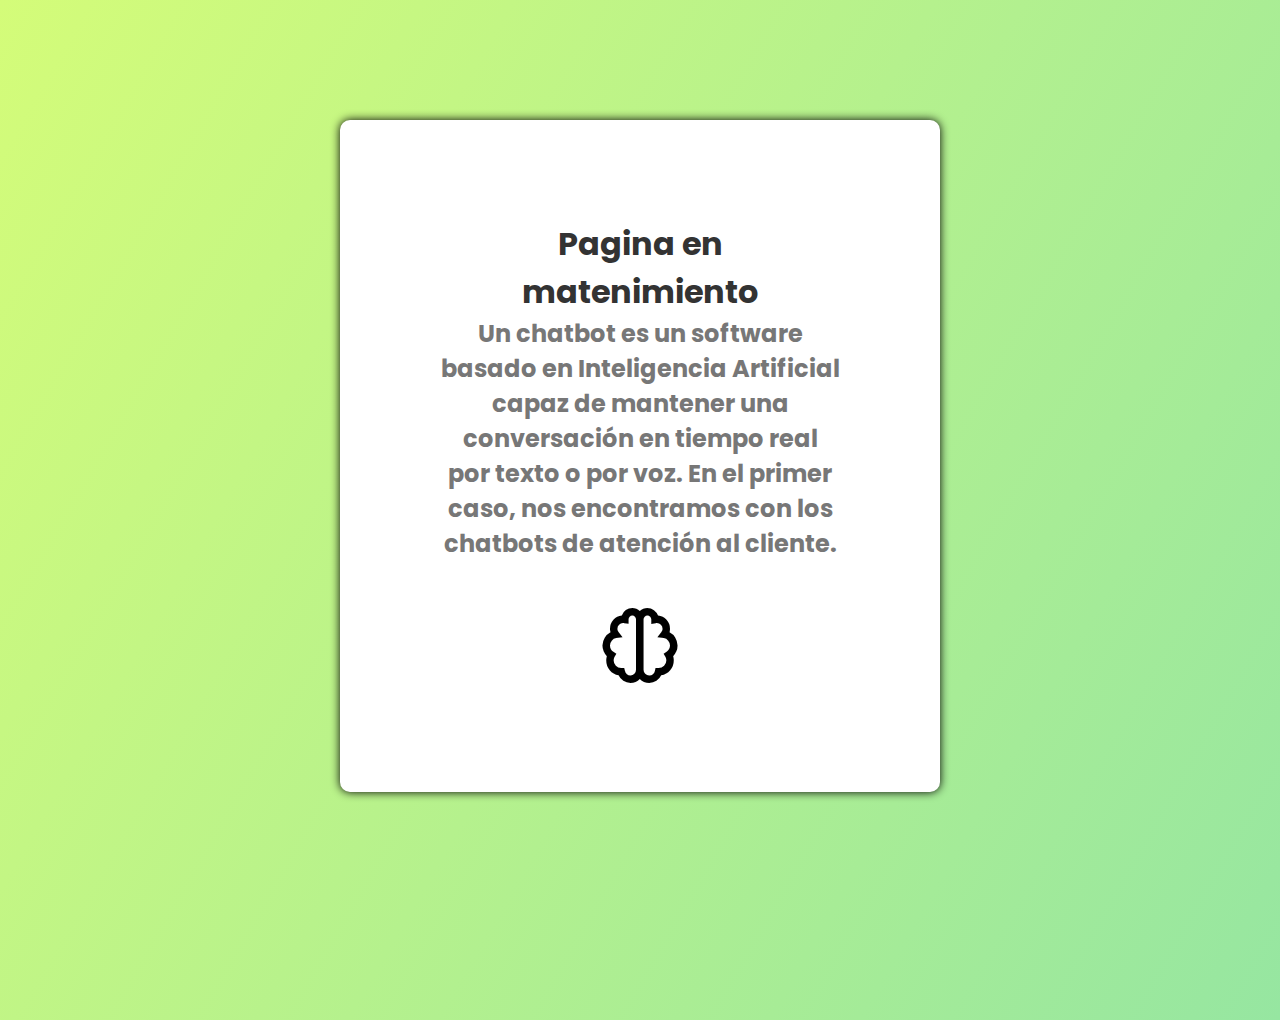
<file: chatbot.html>
<!DOCTYPE html>
<html lang="en">
<head>
    <meta charset="UTF-8">
    <meta name="viewport" content="width=device-width, initial-scale=1.0">
    <title>Automatizando a Sabios - Chatbot</title>
    <link rel="stylesheet" href="chatbot.css">
    <link href='https://unpkg.com/boxicons@2.1.4/css/boxicons.min.css' rel='stylesheet'>
</head>



<body>
    <div class="container">
        <h1>Pagina en matenimiento</h1>
        <h2>Un chatbot es un software basado en Inteligencia Artificial 
            capaz de mantener una conversación en tiempo real por texto 
            o por voz. En el primer caso, nos encontramos con los chatbots 
            de atención al cliente.
        </h2>
        <i class='bx bx-brain'></i>
    </div>
</body>
</html>
</file>
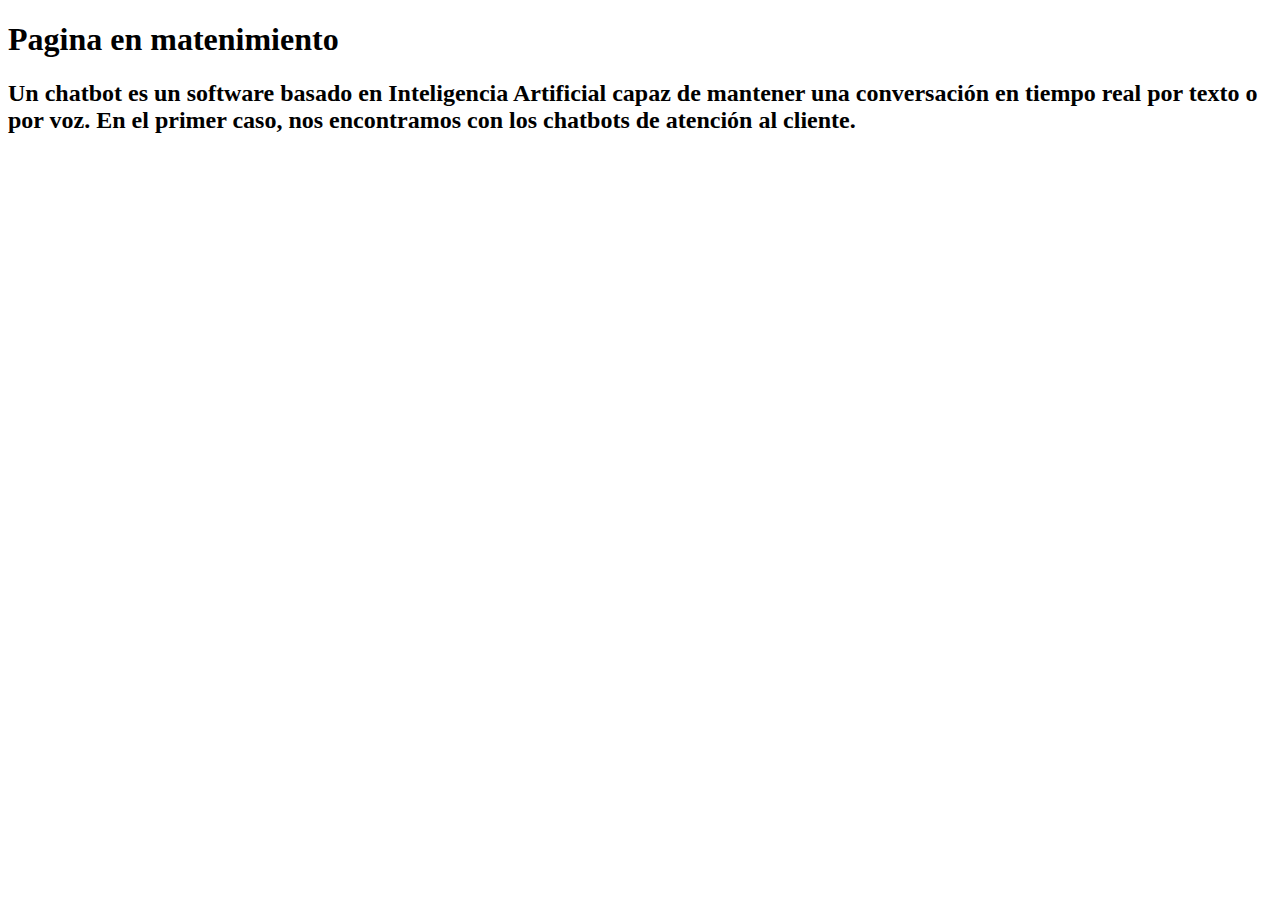
<file: chatbox.html>
<!DOCTYPE html>
<html lang="en">
<head>
    <meta charset="UTF-8">
    <meta name="viewport" content="width=device-width, initial-scale=1.0">
    <title>Automatizando a Sabios - Chatbot</title>
</head>



<body>
    <div class="container">
        <h1>Pagina en matenimiento</h1>
        <h2>Un chatbot es un software basado en Inteligencia Artificial 
            capaz de mantener una conversación en tiempo real por texto 
            o por voz. En el primer caso, nos encontramos con los chatbots 
            de atención al cliente.
        </h2>
    </div>
</body>
</html>
</file>
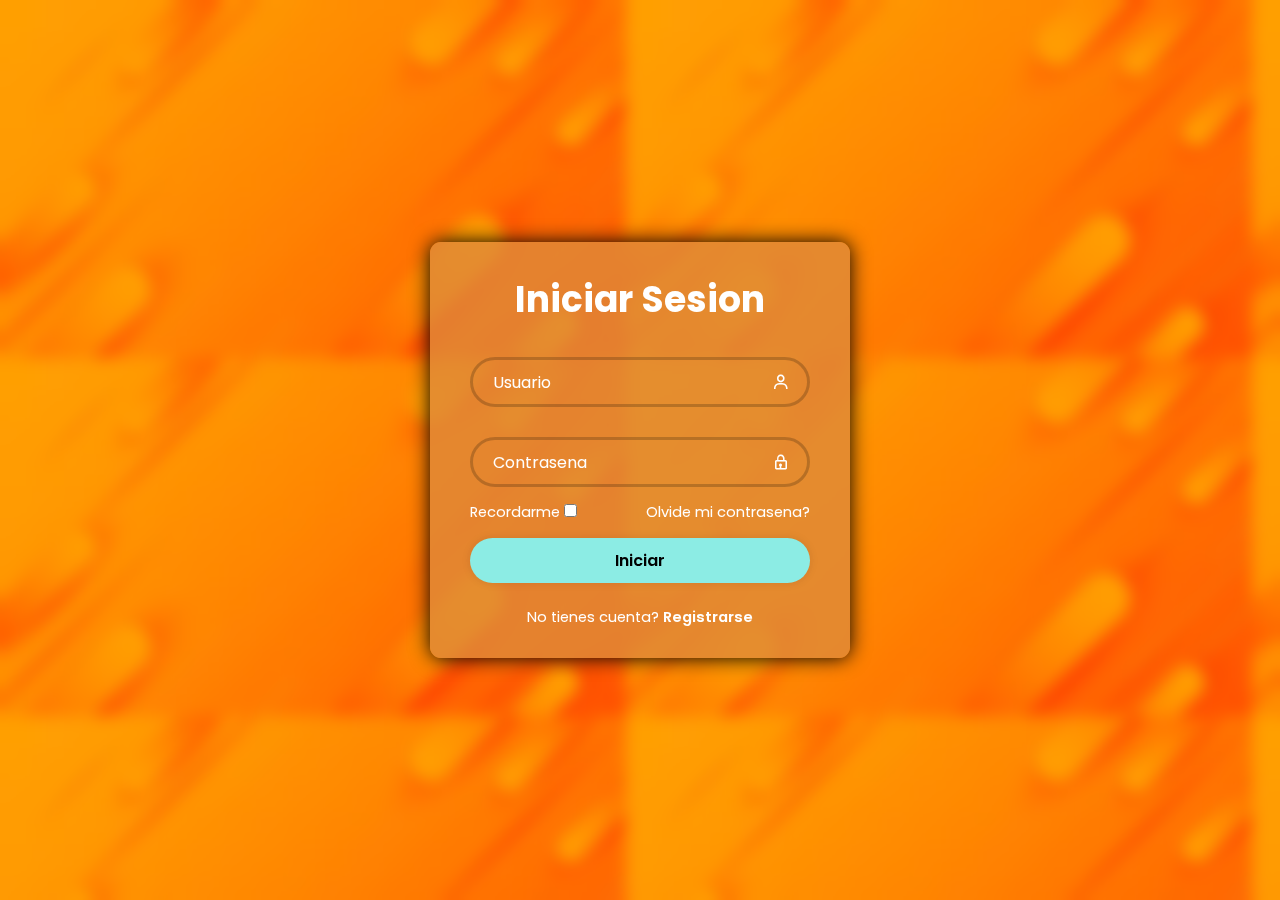
<file: login.html>
<!DOCTYPE html>
<html lang="en">
<head>
    <meta charset="UTF-8">
    <meta name="viewport" content="width=device-width, initial-scale=1.0">
    <link rel="stylesheet" href="login-styles.css">
    <link href='https://unpkg.com/boxicons@2.1.4/css/boxicons.min.css' rel='stylesheet'>
    <title>AS - Iniciar Sesion</title>
</head>


<body>

    <div class="wrapper"> <!--Contenedor-->
        <form action=""> <!--********FORMULARIO PARA INICIAR SESION********-->
            <h1>Iniciar Sesion</h1> <!--Titulo-->
            <!--User-->
            <div class="input-box"> <!--Contenedor del usuario txtUsuario-->
                <input type="text" placeholder="Usuario" required id="txtUsuario">
                <i class='bx bx-user'></i>
            </div>

            <!--Password-->
            <div class="input-box"> <!--Contenedor del la contrasena txtPassword-->
                <input type="password" placeholder="Contrasena" required id="txtPassword">
                <i class='bx bx-lock' ></i>
            </div>






            <!--Remember-->
            <div class="remember-forgot"> <!--Contenedor del olvido la contrasena txtForget-->
                <label for=""> Recordarme
                    <input type="checkbox">
                </label>
                <!--Forget-->
                <a href="#" id="Olvide">Olvide mi contrasena?</a>
            </div>





            <!--Iniciar Sesion-->
            <button  onclick="redirigirAInicio()" type="submit" class="btnIniciar">Iniciar</button>

            <script>
                function redirigirAInicio() {
                    // Obtén referencias a los campos de entrada
                    var txtEmail = document.getElementById("txtEmail");
                    var txtPassword = document.getElementById("txtPassword");
                    var txtUser = document.getElementById("txtUser");
                
                    // Verifica si los campos obligatorios están completos
                    if (txtEmail.checkValidity() && txtPassword.checkValidity() && txtUser.checkValidity()) {
                        // Todos los campos obligatorios están completos, puedes continuar con el procesamiento
                        // Agrega aquí tu código de procesamiento del formulario
                
                        // Luego, redirige al usuario a la página de inicio
                        window.location.href = "index.html";
                    } else {
                        // Alguno de los campos obligatorios no está completo, puedes mostrar un mensaje de error o hacer lo que desees.
                        alert("Por favor, complete todos los campos obligatorios.");
                    }
                }
            </script>







            <!--********FORMULARIO PARA REGISTRARSE********-->
            <div class="register-link">
                <p>No tienes cuenta? 
                    <a href="register.html" id="lblRegistrar">Registrarse</a>
                </p>
            </div>

        </form>
    </div>
</body>
</html>
</file>
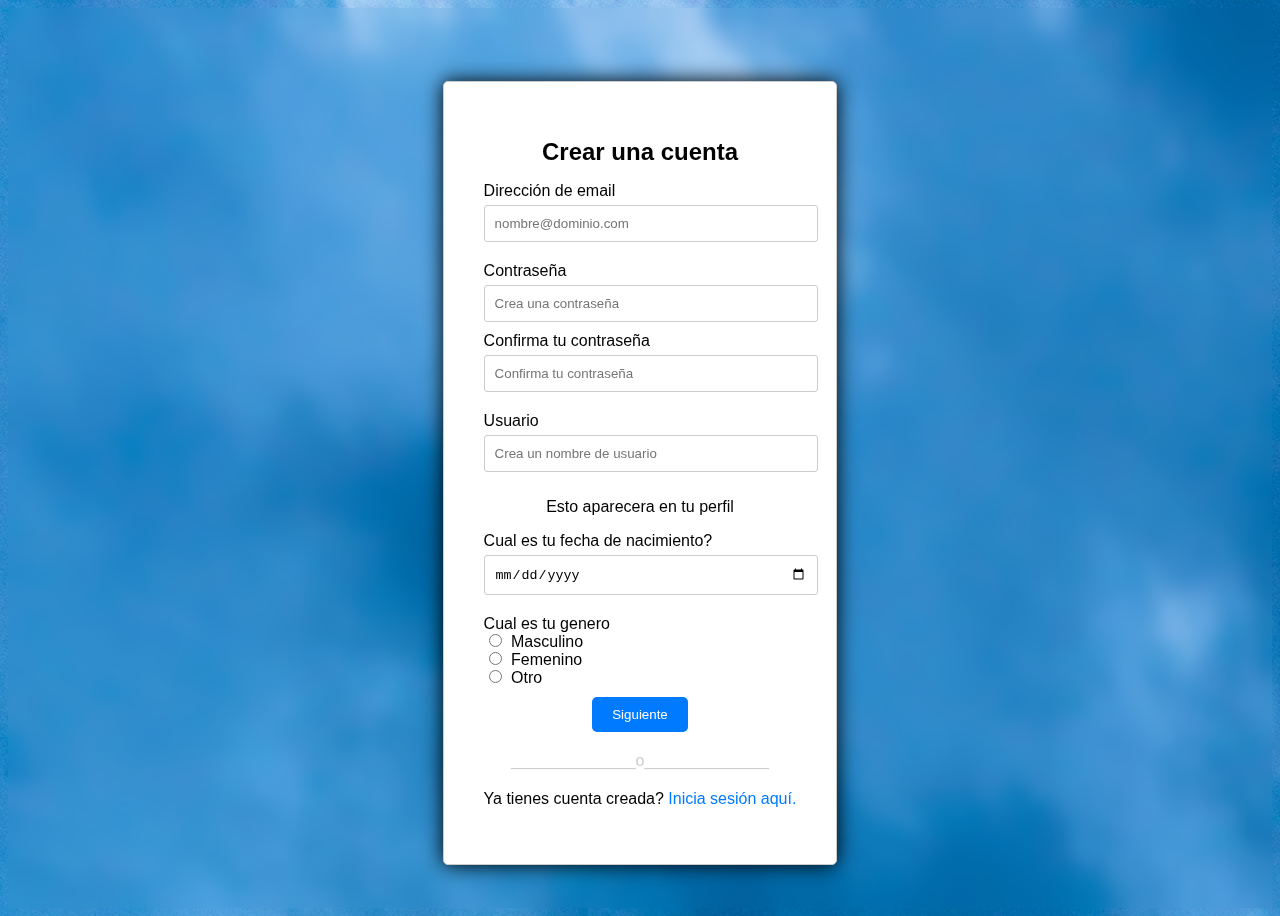
<file: register.html>
<!DOCTYPE html>
<html lang="en">
<head>
    <meta charset="UTF-8">
    <meta name="viewport" content="width=device-width, initial-scale=1.0">
    <title>Registrarse - Automatizando Sabios</title>
    <link rel="stylesheet" href="register-styles.css">
</head>






<body>
    <div class="wrapper"> <!--Contenedor-->
        <form action=""> <!--********FORMULARIO PARA REGISTRARSE********-->
            <h1>Crear una cuenta</h1> <!--Titulo-->
            <!--email@-->
            <div class="input-box"> 
                <label for="">Dirección de email</label>
                <input type="text" placeholder="nombre@dominio.com" required id="txtEmail">
            </div>
            <!--password-->
            <div class="input-box"> 
                <label for="">Contraseña</label>
                <input type="password" placeholder="Crea una contraseña" required id="txtPassword">
                <label for="">Confirma tu contraseña</label>
                <input type="password" placeholder="Confirma tu contraseña" required id="txtPasswordConfirm">
            </div>
             <!--usuario-->
             <div class="input-box"> 
                <label for="">Usuario</label>
                <input type="text" placeholder="Crea un nombre de usuario" required id="txtUser">
            </div>
            <p>Esto aparecera en tu perfil</p>
            <!--Fecha de nacimiento-->
            <div class="input-box"> 
                <label for="">Cual es tu fecha de nacimiento?</label>
                <input type="date" id="fechaNacimiento" name="fechaNacimiento" required>
            </div>
            <!--Genero-->
            <div class="input-box"> 
                <label for="">Cual es tu genero</label>
                <form action="procesar.php" method="post">
                    <label>
                        <input type="radio" name="genero" value="masculino"> Masculino
                    </label>
                    <label>
                        <input type="radio" name="genero" value="femenino"> Femenino
                    </label>
                    <label>
                        <input type="radio" name="genero" value="otro"> Otro
                    </label>
                </form>
            </div>

            

            <!--Boton de enviar formulario-->
            <button onclick="redirigirAInicio()" type="submit" class="Siguiente">Siguiente
                
            </button>




            <script>
                function redirigirAInicio() {
                    // Agregar código de procesamiento del formulario aquí si es necesario
                    // Por ejemplo, enviar datos al servidor para el registro
                
                    // Luego, redirige al usuario a la página de inicio
                    window.location.href = "index.html";
                }
            </script>



            <div class="custom-divider">
                <span>______________o______________</span>
            </div>

            <!--********FORMULARIO PARA INICIAR SESION********-->
            <div class="register-link">
                <p>Ya tienes cuenta creada? 
                    <a href="login.html">Inicia sesión aquí.</a>
                </p>
            </div>

        </form>
    </div>
</body>
</html>
</file>
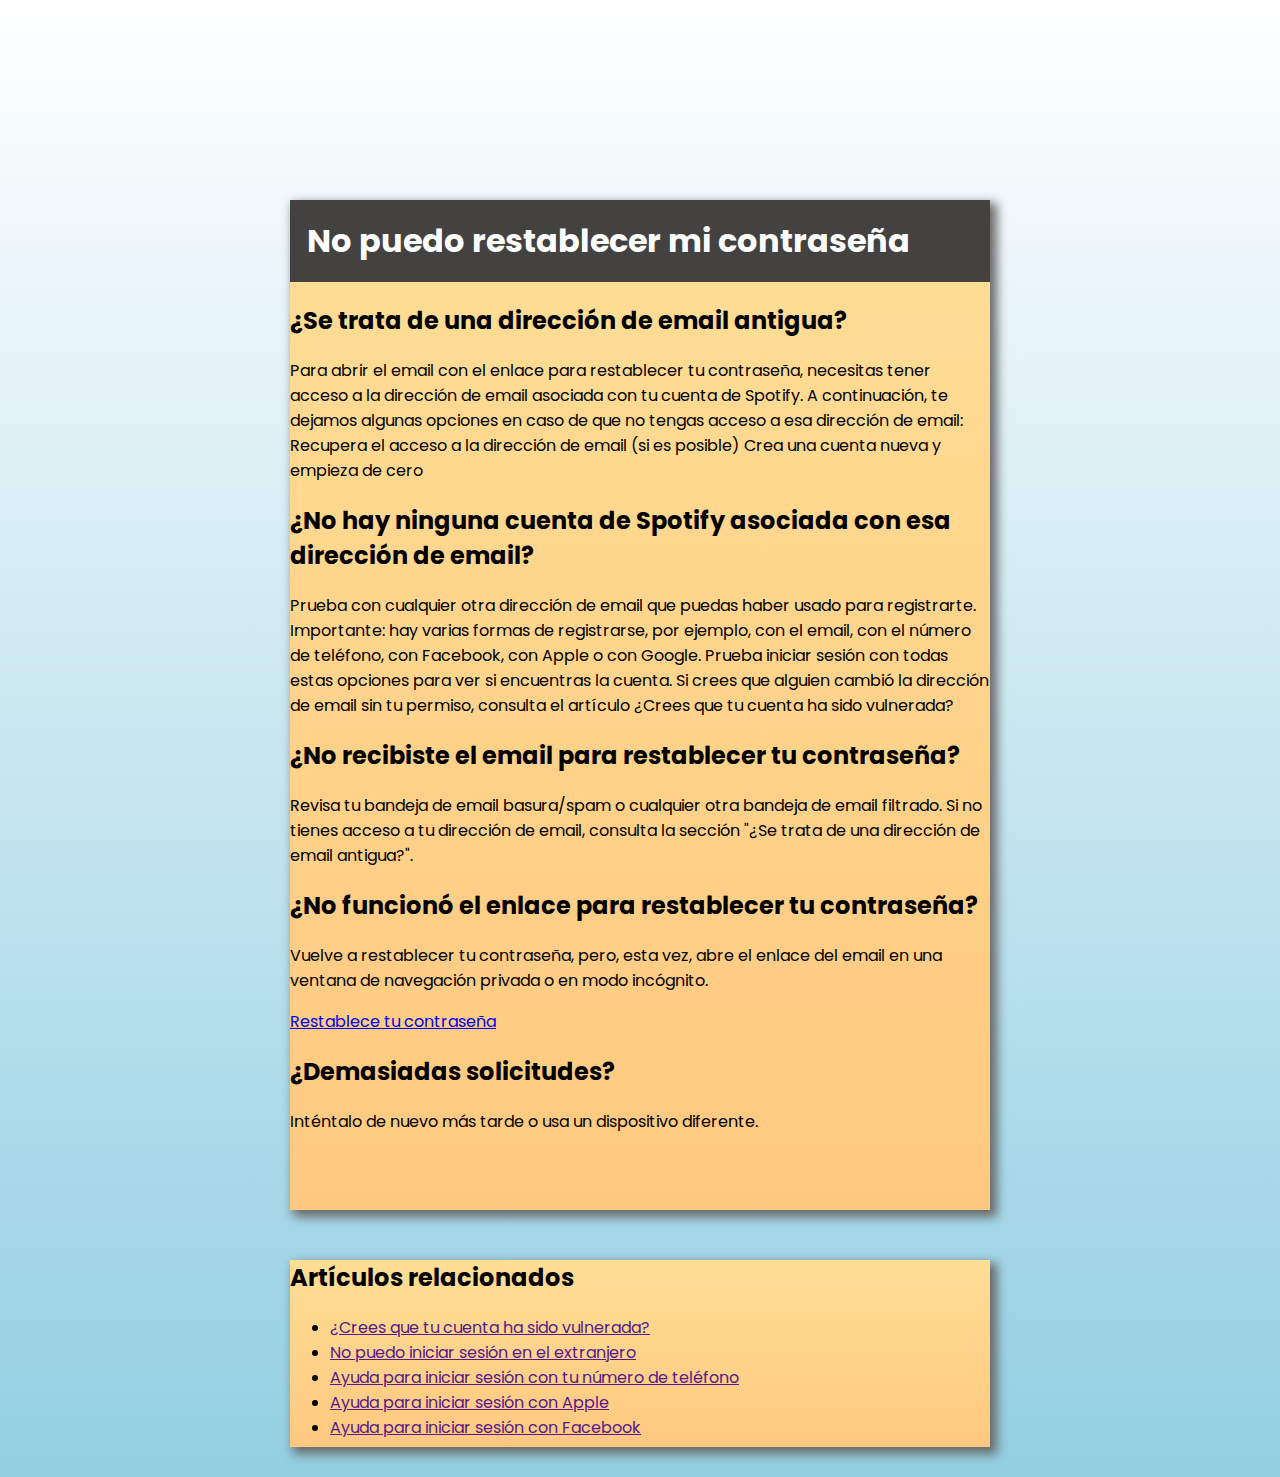
<file: reset-password.html>
<!DOCTYPE html>
<html lang="en">
<head>
    <meta charset="UTF-8">
    <meta name="viewport" content="width=device-width, initial-scale=1.0">
    <title>Document</title>
    <link rel="stylesheet" href="reset-password.css">
</head>



<header>
    <div class="navHeader">

    </div>
</header>
<body>
    <div class="wrapper">
        <!--Titulo-->
        <h1>No puedo restablecer mi contraseña</h1> 
        <!--Sub-Titulo1-->
        <h2>¿Se trata de una dirección de email antigua?</h2>
        <!--Informacion-->
        <p>Para abrir el email con el enlace para restablecer tu contraseña, necesitas tener acceso a la dirección de email asociada con tu cuenta de Spotify.

            A continuación, te dejamos algunas opciones en caso de que no tengas acceso a esa dirección de email:
            
            Recupera el acceso a la dirección de email (si es posible)
            Crea una cuenta nueva y empieza de cero</p>
        <!--Sub-Titulo2-->
        <h2>
            ¿No hay ninguna cuenta de Spotify asociada con esa dirección de email?
        </h2>
        <p>Prueba con cualquier otra dirección de email que puedas haber usado para registrarte.

            Importante: hay varias formas de registrarse, por ejemplo, con el email, con el número de teléfono, con Facebook, con Apple o con Google. Prueba iniciar sesión con todas estas opciones para ver si encuentras la cuenta.
            
            Si crees que alguien cambió la dirección de email sin tu permiso, consulta el artículo ¿Crees que tu cuenta ha sido vulnerada?
        </p>
        <h2>
            ¿No recibiste el email para restablecer tu contraseña?
        </h2>
        <p>Revisa tu bandeja de email basura/spam o cualquier otra bandeja de email filtrado.

            Si no tienes acceso a tu dirección de email, consulta la sección "¿Se trata de una dirección de email antigua?".
        </p>
        <h2>
            ¿No funcionó el enlace para restablecer tu contraseña?
        </h2>
        <p>
            Vuelve a restablecer tu contraseña, pero, esta vez, abre el enlace del email en una ventana de navegación privada o en modo incógnito.
        </p>
        <a href="#">
            Restablece tu contraseña
        </a>
        <h2>¿Demasiadas solicitudes?</h2>
        <p>Inténtalo de nuevo más tarde o usa un dispositivo diferente.</p>
    </div>


    <div class="articulos-relacionados">
        <h2>
            Artículos relacionados
        </h2>
        <ul class="listaArticulos-Relacionados">
            <li>
                <a href="">¿Crees que tu cuenta ha sido vulnerada?</a>
            </li>


            <li>
                <a href="">No puedo iniciar sesión en el extranjero</a>
            </li>


            <li>
                <a href="">Ayuda para iniciar sesión con tu número de teléfono</a>
            </li>


            <li>
                <a href="">Ayuda para iniciar sesión con Apple</a>
            </li>


            <li>
                <a href="">Ayuda para iniciar sesión con Facebook</a>
            </li>
        </ul>


    </div>
</body>
</html>
</file>
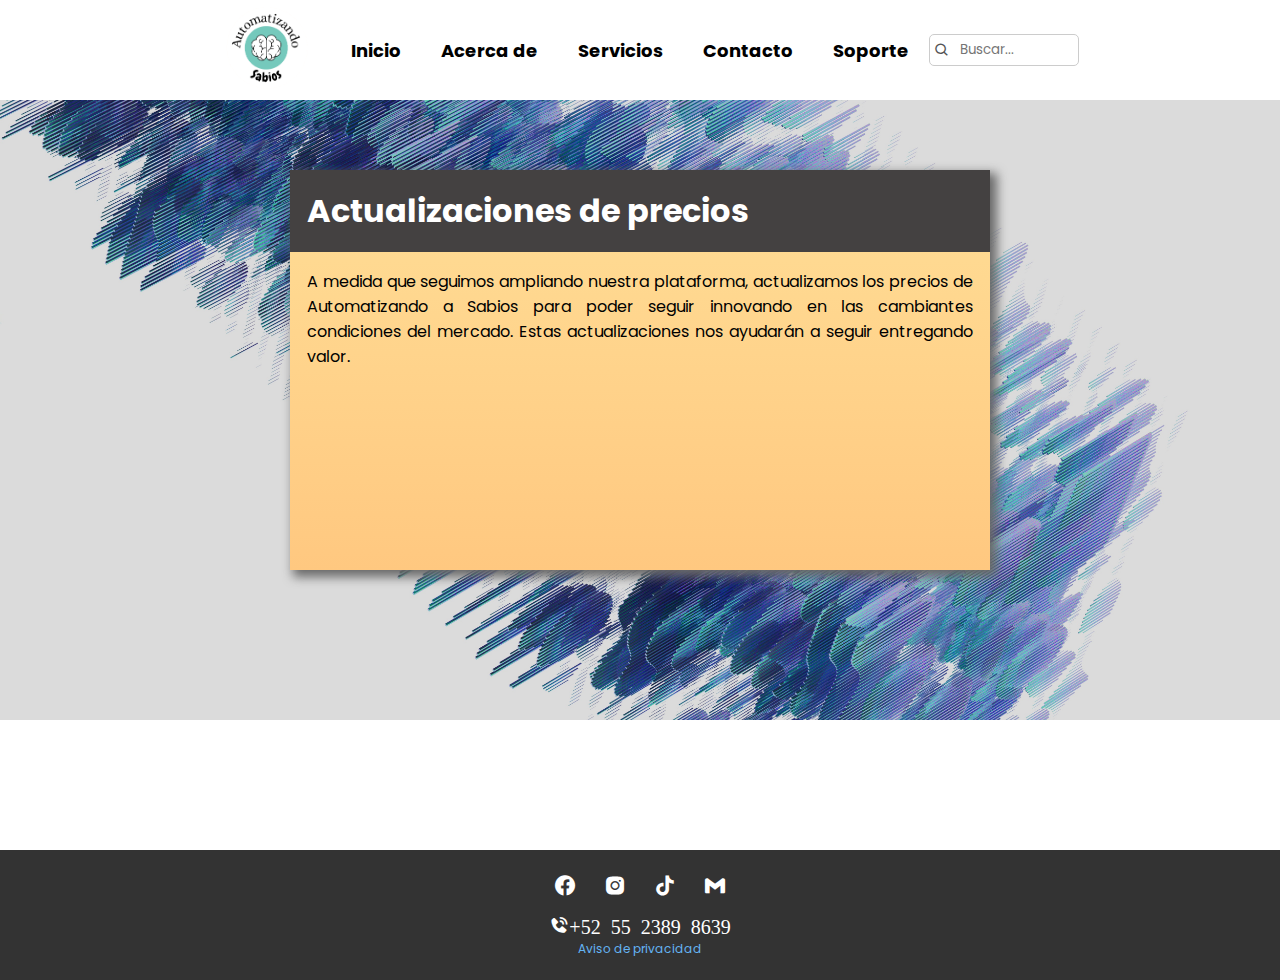
<file: Ayudas/Actualizaciones-de-precios.html>
<!DOCTYPE html>
<html lang="en">
  <head>
    <meta charset="UTF-8" />
    <meta name="viewport" content="width=device-width, initial-scale=1.0" />
    <title>Actualizaciones de precios</title>
    <link rel="stylesheet" href="./Actualizaciones-de-precios.css" />
    <link
      href="https://unpkg.com/boxicons@2.1.4/css/boxicons.min.css"
      rel="stylesheet"
    />
  </head>

  <header>
    <div class="navHeader"></div>
  </header>
  <body>
    <header>
      <div class="wrapper-nav">
        <nav>
          <ul>
            <li>
              <img src="../images/logo-automatizando.png" id="logo" alt="" />
            </li>
            <li><a href="../index.html">Inicio</a></li>
            <li><a href="../index.html#acerca">Acerca de</a></li>
            <li><a href="../index.html#servicios">Servicios</a></li>
            <li><a href="#footer">Contacto</a></li>
            <li><a href="../index.html#help">Soporte</a></li>
            <div class="wrapper-search">
              <i class="bx bx-search"></i>
              <input type="text" name="q" placeholder="Buscar..." />
            </div>
          </ul>
        </nav>
      </div>
    </header>

    <div class="wrapper">
      <!--Titulo-->
      <h1>Actualizaciones de precios</h1>
      <!--Informacion-->
      <p>
        A medida que seguimos ampliando nuestra plataforma, actualizamos los
        precios de Automatizando a Sabios para poder seguir innovando en las cambiantes
        condiciones del mercado. Estas actualizaciones nos ayudarán a seguir
        entregando valor.
      </p>
    </div>


    <!-- footer - contacto-->
    <footer id="footer">
      <section>
        <div class="social-media">
          <a href="https://www.facebook.com/?locale=es_LA">
            <i class="bx bxl-facebook-circle"></i>
          </a>

          <a href="https://www.instagram.com/">
            <i class="bx bxl-instagram-alt"></i>
          </a>

          <a href="https://www.tiktok.com/foryou">
            <i class="bx bxl-tiktok"></i>
          </a>

          <a href="https://mail.google.com/mail/u/0/#inbox">
            <i class="bx bxl-gmail"></i>
          </a>

          <i class="bx bxs-phone-call">+52 55 2389 8639</i>

          <a href=".html" id="aviso">Aviso de privacidad</a>
        </div>
      </section>
    </footer>
  </body>
</html>
</file>
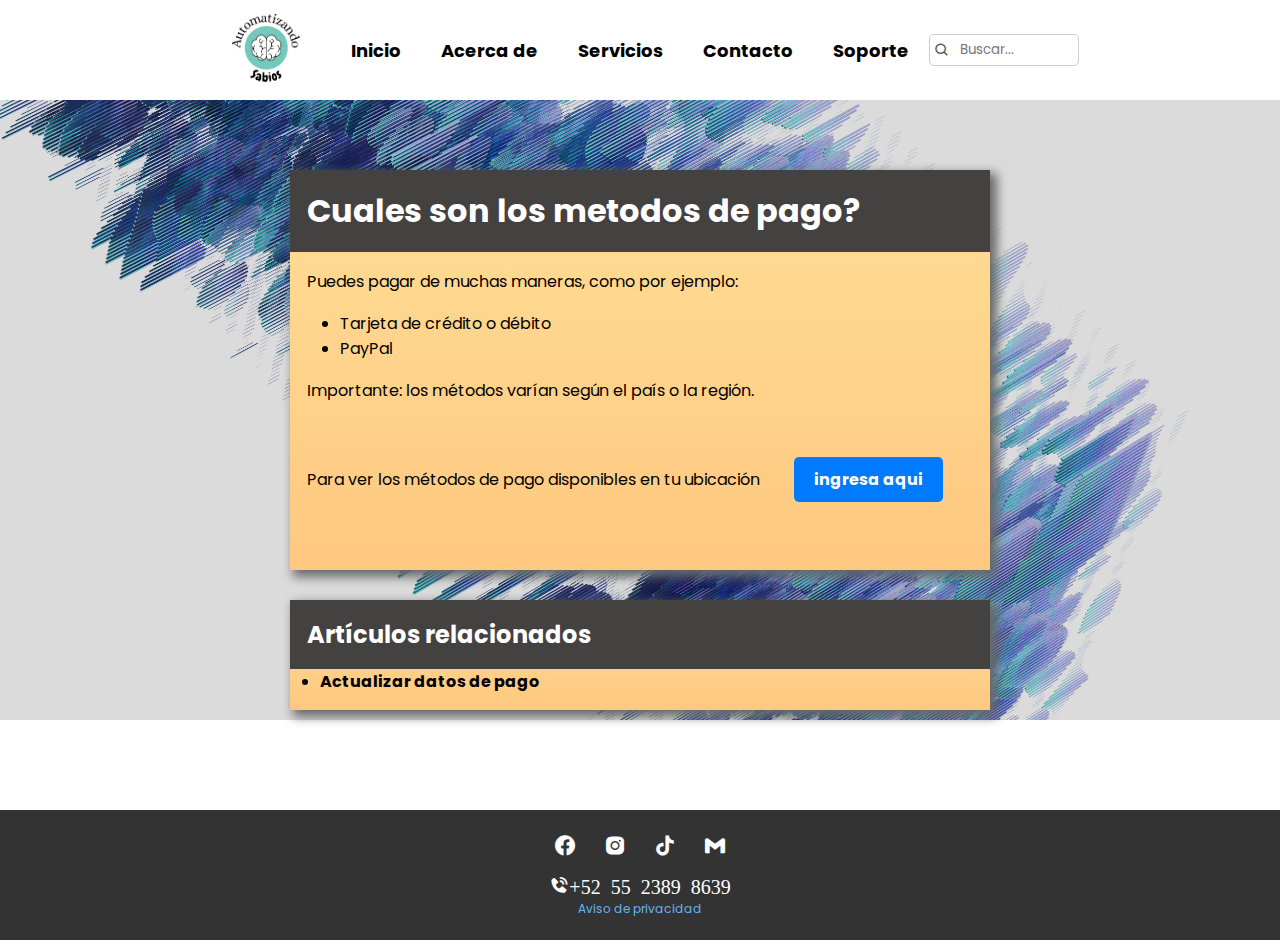
<file: Ayudas/Metodos-de-pago.html>
<!DOCTYPE html>
<html lang="en">
  <head>
    <meta charset="UTF-8" />
    <meta name="viewport" content="width=device-width, initial-scale=1.0" />
    <title>Ayuda con los metodos de pago</title>
    <link rel="stylesheet" href="./Metodos-de-pago.css" />
    <link
      href="https://unpkg.com/boxicons@2.1.4/css/boxicons.min.css"
      rel="stylesheet"
    />
  </head>

  <header>
    <div class="navHeader"></div>
  </header>
  <body>
    <header>
      <div class="wrapper-nav">
        <nav>
          <ul>
            <li>
              <img src="../images/logo-automatizando.png" id="logo" alt="" />
            </li>
            <li><a href="../index.html">Inicio</a></li>
            <li><a href="../index.html#acerca">Acerca de</a></li>
            <li><a href="../index.html#servicios">Servicios</a></li>
            <li><a href="#footer">Contacto</a></li>
            <li><a href="../index.html#help">Soporte</a></li>
            <div class="wrapper-search">
              <i class="bx bx-search"></i>
              <input type="text" name="q" placeholder="Buscar..." />
            </div>
          </ul>
        </nav>
      </div>
    </header>

    <div class="wrapper">
      <!--Titulo-->
      <h1>Cuales son los metodos de pago?</h1>
      <!--Informacion-->
      <p>
        Puedes pagar de muchas maneras, como por ejemplo:
      </p>
      <ul>
        <li>Tarjeta de crédito o débito</li>
        <li>PayPal</li>
        <p>Importante: los métodos varían según el país o la región.</p>
        <p>Para ver los métodos de pago disponibles en tu ubicación
          <a href="#">ingresa aqui</a>
        </p>
      </ul>
    </div>

    <div class="articulos-relacionados">
      <h2>Artículos relacionados</h2>
      <ul class="listaArticulos-Relacionados">
        <li>
          <a href="">Actualizar datos de pago</a>
        </li>
      </ul>
    </div>

    <!-- footer - contacto-->
    <footer id="footer">
      <section>
        <div class="social-media">
          <a href="https://www.facebook.com/?locale=es_LA">
            <i class="bx bxl-facebook-circle"></i>
          </a>

          <a href="https://www.instagram.com/">
            <i class="bx bxl-instagram-alt"></i>
          </a>

          <a href="https://www.tiktok.com/foryou">
            <i class="bx bxl-tiktok"></i>
          </a>

          <a href="https://mail.google.com/mail/u/0/#inbox">
            <i class="bx bxl-gmail"></i>
          </a>

          <i class="bx bxs-phone-call">+52 55 2389 8639</i>

          <a href=".html" id="aviso">Aviso de privacidad</a>
        </div>
      </section>
    </footer>
  </body>
</html>
</file>
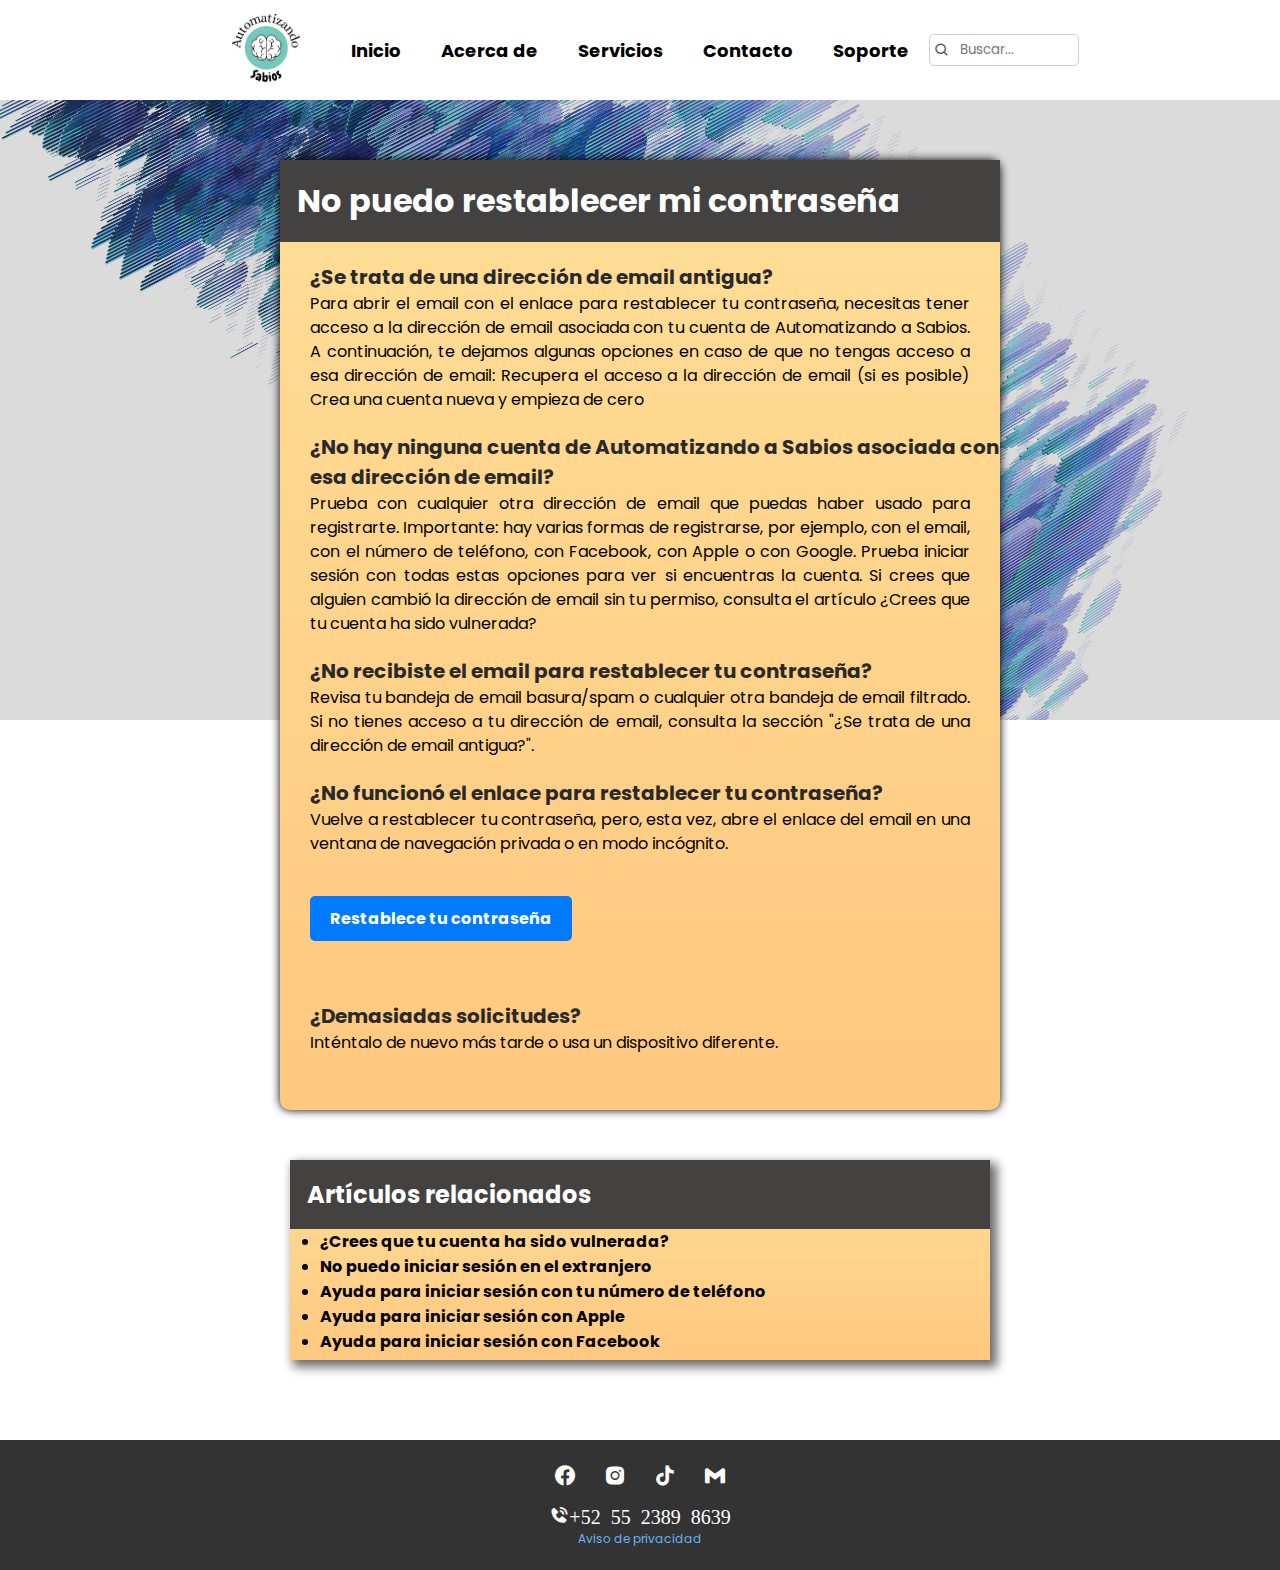
<file: Ayudas/reset-password.html>
<!DOCTYPE html>
<html lang="en">
  <head>
    <meta charset="UTF-8" />
    <meta name="viewport" content="width=device-width, initial-scale=1.0" />
    <title>Problemas para resetear contraseña</title>
    <link rel="stylesheet" href="reset-password.css" />
    <link href='https://unpkg.com/boxicons@2.1.4/css/boxicons.min.css' rel='stylesheet'>
  </head>

  <header>
    <div class="navHeader"></div>
  </header>
  <body>
    <header>
      <div class="wrapper-nav">
        <nav>
          <ul>
            <li><img src="../images/logo-automatizando.png" id="logo" alt=""></li>
            <li><a href="../index.html">Inicio</a></li>
            <li><a href="../index.html#acerca">Acerca de</a></li>
            <li><a href="../index.html#servicios">Servicios</a></li>
            <li><a href="#footer">Contacto</a></li>
            <li><a href="../index.html#help">Soporte</a></li>
            <div class="wrapper-search">
              <i class='bx bx-search'></i>
              <input type="text" name="q" placeholder="Buscar..." />
            </div>
          </ul>
        </nav>
      </div>
    </header>

    <div class="wrapper">
      <!--Titulo-->
      <h1>No puedo restablecer mi contraseña</h1>
      <!--Sub-Titulo1-->
      <h2>¿Se trata de una dirección de email antigua?</h2>
      <!--Informacion-->
      <p>
        Para abrir el email con el enlace para restablecer tu contraseña,
        necesitas tener acceso a la dirección de email asociada con tu cuenta de
        Automatizando a Sabios. A continuación, te dejamos algunas opciones en caso de que no
        tengas acceso a esa dirección de email: Recupera el acceso a la
        dirección de email (si es posible) Crea una cuenta nueva y empieza de
        cero
      </p>
      <!--Sub-Titulo2-->
      <h2>
        ¿No hay ninguna cuenta de Automatizando a Sabios asociada con esa dirección de email?
      </h2>
      <p>
        Prueba con cualquier otra dirección de email que puedas haber usado para
        registrarte. Importante: hay varias formas de registrarse, por ejemplo,
        con el email, con el número de teléfono, con Facebook, con Apple o con
        Google. Prueba iniciar sesión con todas estas opciones para ver si
        encuentras la cuenta. Si crees que alguien cambió la dirección de email
        sin tu permiso, consulta el artículo ¿Crees que tu cuenta ha sido
        vulnerada?
      </p>
      <h2>¿No recibiste el email para restablecer tu contraseña?</h2>
      <p>
        Revisa tu bandeja de email basura/spam o cualquier otra bandeja de email
        filtrado. Si no tienes acceso a tu dirección de email, consulta la
        sección "¿Se trata de una dirección de email antigua?".
      </p>
      <h2>¿No funcionó el enlace para restablecer tu contraseña?</h2>
      <p>
        Vuelve a restablecer tu contraseña, pero, esta vez, abre el enlace del
        email en una ventana de navegación privada o en modo incógnito.
      </p>
      <a href="#"> Restablece tu contraseña </a>
      <h2>¿Demasiadas solicitudes?</h2>
      <p>Inténtalo de nuevo más tarde o usa un dispositivo diferente.</p>
    </div>

    <div class="articulos-relacionados">
      <h2>Artículos relacionados</h2>
      <ul class="listaArticulos-Relacionados">
        <li>
          <a href="">¿Crees que tu cuenta ha sido vulnerada?</a>
        </li>

        <li>
          <a href="">No puedo iniciar sesión en el extranjero</a>
        </li>

        <li>
          <a href="">Ayuda para iniciar sesión con tu número de teléfono</a>
        </li>

        <li>
          <a href="">Ayuda para iniciar sesión con Apple</a>
        </li>

        <li>
          <a href="">Ayuda para iniciar sesión con Facebook</a>
        </li>
      </ul>
    </div>

    <!-- footer - contacto-->
    <footer id="footer">
      <section>
        <div class="social-media">
          <a href="https://www.facebook.com/?locale=es_LA">
            <i class="bx bxl-facebook-circle"></i>
          </a>

          <a href="https://www.instagram.com/">
            <i class="bx bxl-instagram-alt"></i>
          </a>

          <a href="https://www.tiktok.com/foryou">
            <i class="bx bxl-tiktok"></i>
          </a>

          <a href="https://mail.google.com/mail/u/0/#inbox">
            <i class="bx bxl-gmail"></i>
          </a>

          <i class="bx bxs-phone-call">+52 55 2389 8639</i>

          <a href=".html" id="aviso">Aviso de privacidad</a>
        </div>
      </section>
    </footer>
  </body>
</html>
</file>
<file: chatbot.css>
@import url('https://fonts.googleapis.com/css2?family=Open+Sans:wght@400;500&family=Poppins:wght@600&display=swap');

*{
    font-family: 'Poppins', sans-serif;
    scroll-behavior: smooth; /* Agregar scroll-behavior para el desplazamiento suave */
    margin: 0;
    padding: 0;
    box-sizing: border-box;
    
    

}


body{
    background-image: linear-gradient(120deg, #d4fc79 0%, #96e6a1 100%);
    background-repeat: no-repeat; /* Evita que el fondo se repita */
    height: 100vh;
}


.container{
    justify-content: center;
    align-items: center;
    text-align: center;
    padding: 100px;
    background-color: #ffffff; /* Cambia el color de fondo del contenedor */
    border-radius: 10px;
    box-shadow: 0px 0px 10px rgba(0, 0, 0, 1.1); /* Agrega una sombra al contenedor */
    max-width: 600px;
    margin: 0 auto;
    margin-top: 120px;
}

.container h1 {
    color: #333; /* Cambia el color del encabezado h1 */
}

.container h2 {
    color: #777; /* Cambia el color del texto en h2 */
}


.container i{
    margin-top: 40px;
    font-size: 90px;
}
</file>
<file: login-styles.css>
@import url('https://fonts.googleapis.com/css2?family=Open+Sans:wght@400;500&family=Poppins:wght@600&display=swap');



*{
    font-family: 'Poppins', sans-serif;
    scroll-behavior: smooth; /* Agregar scroll-behavior para el desplazamiento suave */
    margin: 0;
    padding: 0;
    box-sizing: border-box;
}






body {
    display: flex;
    justify-content: center;
    align-items: center;
    min-height: 100vh;
    background: url(images/full-color-gradient-abstract-background-orange-backgrounds-vector-illustration_542898-61.avif);
    /* Aplica el efecto de desenfoque */
    backdrop-filter: blur(8px); /* Ajusta el valor de desenfoque según tu preferencia */
    background-color: rgba(255, 255, 255, 0.5); /* Añade opacidad al fondo */
  }

  
  .wrapper {
    width: 420px;
    background-color: rgba(223, 137, 57, 0.8); /* Añade opacidad al color de fondo */
    color: #ffffff;
    border-radius: 11px;
    padding: 30px 40px; /* Centrar todo el formulario */
    /* Agrega una sombra al elemento .wrapper */
    box-shadow: 0 0 20px rgba(0, 0, 0, 1.3); /* Ajusta el valor de la sombra según tu preferencia */
  }

.wrapper h1{
    font-size: 36px;
    text-align: center;
}



.wrapper .input-box{
    width: 100%;
    height: 50px;
    margin: 30px 0; /*para separar a cada input box*/
}

.input-box {
    position: relative;
    width: 100%;
    margin: 30px 0;
  }
  
  
  .input-box input {
    width: 100%;
    height: 100%;
    background: transparent;
    outline: none;
    border: 3px solid rgba(0, 0, 0, 0.2); /* Aumenta el grosor del borde */
    border-radius: 42px;
    font-size: 16px;
    color: #fff;
    padding: 20px 45px 20px 20px; /* Añade espacio a la derecha para el icono */
  }
  
  .input-box input::placeholder {
    color: #ffffff;
  }
  
  .input-box i {
    position: absolute;
    right: 20px; /* Ajusta el valor según el espacio que desees entre el input y el icono */
    top: 50%; /* Coloca el icono en el centro verticalmente */
    transform: translateY(-50%); /* Alinea verticalmente el icono */
    color: #fff;
    font-size: 18px;
  }



.wrapper .remember-forgot{
    display: flex;
    justify-content: space-between;
    font-size: 14.6px;
    margin: -15px 0 15px;
}

.wrapper .remember-forgot #Olvide{
    color: #fff;
    text-decoration: none;

}


.wrapper .remember-forgot #Olvide:hover{
    text-decoration: underline;
}




.wrapper .register-link{
    font-size: 14.6px;
    text-align: center;
    margin-top: 24px;
}


.wrapper .register-link #lblRegistrar{
    color: #fff;
    text-decoration: none;
    font-weight: 600;

}


.wrapper .register-link #lblRegistrar:hover{
    text-decoration: underline;
}





.wrapper .btnIniciar{
    width: 100%;
    height: 45px;
    background-color: rgb(140, 236, 228);
    border: none;
    outline: none;
    border-radius: 40px;
    box-shadow: 0 0 10px rgba(0, 0, 0, .1);
    cursor: pointer;
    font-size: 16px;
    color: #000000;
    font-weight: 600;
}


.wrapper .btnIniciar:hover{
    background-color: rgb(103, 216, 207);
}
</file>
<file: register-styles.css>
/* styles.css */

body {
    display: flex;
    text-align: center;
    justify-content: center;
    align-items: center;
    min-height: 100vh;
    font-family: Arial, sans-serif;
    background: url(images/matthew-mcbrayer-qD9xzm7yK9U-unsplash.jpg);
    /* Aplica el efecto de desenfoque */
    backdrop-filter: blur(8px); /* Ajusta el valor de desenfoque según tu preferencia */
    background-color: rgba(255, 255, 255, 0.5); /* Añade opacidad al fondo */
}

.wrapper {
    max-width: 600px;
    margin: 0 auto;
    background-color: #fff;
    padding: 40px;
    border: 1px solid #ccc;
    border-radius: 5px;
    margin-top: 30px;
    /* Agrega una sombra al elemento .wrapper */
    box-shadow: 0 0 20px rgba(0, 0, 0, 1.3); /* Ajusta el valor de la sombra según tu preferencia */
}

form {
    text-align: center;
}

h1 {
    font-size: 24px;
}

.input-box {
    margin: 10px 0;
    text-align: left;
}

label {
    display: block;
}

input[type="text"],
input[type="password"],
input[type="date"] {
    width: 100%;
    padding: 10px;
    margin-top: 5px;
    margin-bottom: 10px;
    border: 1px solid #ccc;
    border-radius: 3px;
}

input[type="radio"] {
    margin: 0 5px;
}




/*BOTON DE ENVIAR FORM*/
.Siguiente {
    background-color: #007BFF;
    color: #fff;
    border: none;
    padding: 10px 20px;
    border-radius: 5px;
    cursor: pointer;


}

.Siguiente:hover {
    background-color: #0056b3;
}

.custom-divider {
    margin: 20px 0;
    text-align: center;
}

.custom-divider span {
    color: #ccc;
}

.register-link {
    text-align: center;
}

a {
    color: #007BFF;
    text-decoration: none;
}

a:hover {
    text-decoration: underline;
}
</file>
<file: Ayudas/Actualizaciones-de-precios.css>
@import url('https://fonts.googleapis.com/css2?family=Open+Sans:wght@400;500&family=Poppins:ital,wght@0,400;0,600;1,300&display=swap');

*{
    margin: 0;  /* quita los espacios de margen */
    padding: 0; /* quita los espacios de margen */
    box-sizing: border-box;
    font-family: 'Open Sans', sans-serif;
    font-family: 'Poppins', sans-serif; 
    scroll-behavior: smooth;
    
}



.wrapper-nav {
    top: 0;
    background-color: #fff;
}


.wrapper-nav #logo{
    height: 90px;
}

.wrapper-nav ul {
    list-style: none; /* Elimina los marcadores de lista */
    padding: 0;
    margin: 0;
    display: flex; /* Muestra los elementos en línea */
    justify-content: center; /* Centra los elementos horizontalmente */
    align-items: center; /* Centra los elementos verticalmente */
    height: 100px; /* Ajusta la altura del menú */
}

.wrapper-nav ul li {
    margin: 0 20px; /* Espacio entre elementos del menú */
}

.wrapper-nav ul li a {
    text-decoration: none; /* Quita la subrayado de los enlaces */
    color: #000; /* Color del texto */
    font-weight: bold;
    font-size: 18px;
}



/* Estilos para la barra de búsqueda */
.wrapper-search {
    position: relative;
}

.wrapper-search input[type="text"] {
    padding: 5px 5px 5px 30px; /* Ajusta el padding para crear espacio a la izquierda */
    border: 1.5px solid #ccc;
    border-radius: 5px;
    width: 150px;
}

.wrapper-search i {
    position: absolute;
    top: 50%;
    left: 5px; /* Alinea el icono con el espacio del padding del campo de entrada de texto */
    transform: translateY(-50%);
    color: #555;
}








body {
    background-image: url('../images/pexels-google-deepmind-17485710.jpg');
    background-size: 100% auto; /* 100% de ancho y tamaño automático en altura */
    background-repeat: no-repeat; /* Evitar que la imagen se repita */
    background-attachment: fixed; /* Fija la imagen de fondo para el efecto parallax */
    background-position: center top; /* Centrar la imagen en la parte superior */
}

.wrapper{
    width: 700px;
    height:400px;
    background-image: linear-gradient(to top, #ffc880 0%, #ffde96 100%);
    box-shadow: 5px 5px 10px 2.2px #686868;
    /* Para centrar horizontalmente y verticalmente */
    margin: 0 auto;
    margin-top: 70px;
    text-align: justify;

}

.wrapper h1{
    color: #fff;
    font-weight: bold;
    /*Contenedor para mi h1*/
    background-color: #444141; /* Color de fondo negro */
    padding: 17px; /* Añade relleno alrededor del texto */
}


.wrapper p{
    padding: 17px; /* Añade relleno alrededor del texto */
}



/* Estilos para el enlace <a> */
.wrapper a {
    display: inline-block;
    padding: 10px 20px;
    background-color: #007BFF;
    color: #fff;
    text-decoration: none;
    border-radius: 5px;
    font-weight: bold;
    margin-top: 20px;
    margin-bottom: 40px;
    margin-left: 30px;
}















/* _______________________FOOTER - CONTACTO_______________________ */
/* Estilos para el footer */
#footer {
    margin-top: 280px;
    background-color: #333; /* Color de fondo del footer */
    color: #fff; /* Color del texto */
    padding: 20px; /* Espaciado interno */
    text-align: center; /* Alineación del texto */
    overflow: visible;
}

/* Estilos para los íconos de redes sociales */
.social-media a {
    color: #fff; /* Color del ícono de la red social */
    font-size: 24px; /* Tamaño del ícono */
    margin: 0 10px; /* Espaciado horizontal entre íconos */
    text-decoration: none; /* Elimina el subrayado de los enlaces */
}

/* Estilos para el número de teléfono */
.social-media .bx.bxs-phone-call {
    display: block; /* Hace que el número sea un elemento de bloque */
    font-size: 20px; /* Tamaño del número de teléfono */
    margin-top: 10px; /* Espaciado superior */
}

/* Estilos para los íconos de contacto */
.social-media .bx.bxs-user-voice,
.social-media .bx.bx-user-circle {
    font-size: 24px; /* Tamaño de los íconos de contacto */
    margin-top: 10px; /* Espaciado superior */
}


#aviso{
    font-size: 12px;
    color: #64b3f4;
}








@media screen and (max-width: 844px) {


    body header{
        overflow-x: hidden; /* Oculta la barra de desplazamiento horizontal */
    }

    .wrapper-nav {
        top: 0;
        background-color: #fff;
    }

    .wrapper-nav ul {
        flex-direction: column; /* Cambia la dirección de los elementos a columnas */
        height: auto; /* Ajusta la altura al contenido */
        text-align: center; /* Centra el texto verticalmente */
        
    }

    .wrapper-nav ul li {
        margin: 10px 0; /* Espacio entre elementos del menú */
        width: 100%; /* Asegura que los elementos del menú ocupen toda la anchura */
    }

    .wrapper{
        margin-left: 40px;
        width: 80%;
        height: auto;
    }

    .articulos-relacionados{
        margin-left: 40px;
        width: 80%;
        height: auto;
    }

    #footer{
        width: 100%;
        height: auto;
    }

    body{
        background-repeat: repeat;
    }
}
</file>
<file: Ayudas/Metodos-de-pago.css>
@import url('https://fonts.googleapis.com/css2?family=Open+Sans:wght@400;500&family=Poppins:ital,wght@0,400;0,600;1,300&display=swap');

*{
    margin: 0;  /* quita los espacios de margen */
    padding: 0; /* quita los espacios de margen */
    box-sizing: border-box;
    font-family: 'Open Sans', sans-serif;
    font-family: 'Poppins', sans-serif; 
    scroll-behavior: smooth;
    
}





body {
    background-image: url('../images/pexels-google-deepmind-17485710.jpg');
    background-size: 100% auto; /* 100% de ancho y tamaño automático en altura */
    background-repeat: no-repeat; /* Evitar que la imagen se repita */
    background-attachment: fixed; /* Fija la imagen de fondo para el efecto parallax */
    background-position: center top; /* Centrar la imagen en la parte superior */
}




.wrapper-nav {
    top: 0;
    background-color: #fff;
}


.wrapper-nav #logo{
    height: 90px;
}

.wrapper-nav ul {
    list-style: none; /* Elimina los marcadores de lista */
    padding: 0;
    margin: 0;
    display: flex; /* Muestra los elementos en línea */
    justify-content: center; /* Centra los elementos horizontalmente */
    align-items: center; /* Centra los elementos verticalmente */
    height: 100px; /* Ajusta la altura del menú */
}

.wrapper-nav ul li {
    margin: 0 20px; /* Espacio entre elementos del menú */
}

.wrapper-nav ul li a {
    text-decoration: none; /* Quita la subrayado de los enlaces */
    color: #000; /* Color del texto */
    font-weight: bold;
    font-size: 18px;
}



/* Estilos para la barra de búsqueda */
.wrapper-search {
    position: relative;
}

.wrapper-search input[type="text"] {
    padding: 5px 5px 5px 30px; /* Ajusta el padding para crear espacio a la izquierda */
    border: 1.5px solid #ccc;
    border-radius: 5px;
    width: 150px;
}

.wrapper-search i {
    position: absolute;
    top: 50%;
    left: 5px; /* Alinea el icono con el espacio del padding del campo de entrada de texto */
    transform: translateY(-50%);
    color: #555;
}






.wrapper{
    width: 700px;
    height:400px;
    background-image: linear-gradient(to top, #ffc880 0%, #ffde96 100%);
    box-shadow: 5px 5px 10px 2.2px #686868;
    /* Para centrar horizontalmente y verticalmente */
    margin: 0 auto;
    margin-top: 70px;
    text-align: justify;

}

.wrapper h1{
    color: #fff;
    font-weight: bold;
    /*Contenedor para mi h1*/
    background-color: #444141; /* Color de fondo negro */
    padding: 17px; /* Añade relleno alrededor del texto */
}


.wrapper p{
    padding: 17px; /* Añade relleno alrededor del texto */
}



/* Estilos para el enlace <a> */
.wrapper a {
    display: inline-block;
    padding: 10px 20px;
    background-color: #007BFF;
    color: #fff;
    text-decoration: none;
    border-radius: 5px;
    font-weight: bold;
    margin-top: 20px;
    margin-bottom: 40px;
    margin-left: 30px;
}


.wrapper li{
    margin-left: 50px;
}











.articulos-relacionados{
    width: 700px;
    height: 110px;
    background-image: linear-gradient(to top, #ffc880 0%, #ffde96 100%);
    box-shadow: 5px 5px 10px 2.2px #686868;
    /* Para centrar horizontalmente y verticalmente */
    margin: 0 auto;
    margin-top: 30px;
    margin-bottom: 100px;
}


.articulos-relacionados h2{
    color: #fff;
    font-weight: bold;
    /*Contenedor para mi h1*/
    background-color: #444141; /* Color de fondo negro */
    padding: 17px; /* Añade relleno alrededor del texto */
}



.listaArticulos-Relacionados{
    margin-left: 30px;
}

.listaArticulos-Relacionados a{
    text-decoration: none;
    color: #000;
    font-weight: bold;
}

.listaArticulos-Relacionados a:hover{
    text-decoration: underline;
}




/* _______________________FOOTER - CONTACTO_______________________ */
/* Estilos para el footer */
#footer {
    background-color: #333; /* Color de fondo del footer */
    color: #fff; /* Color del texto */
    padding: 20px; /* Espaciado interno */
    text-align: center; /* Alineación del texto */
    overflow: visible;
}

/* Estilos para los íconos de redes sociales */
.social-media a {
    color: #fff; /* Color del ícono de la red social */
    font-size: 24px; /* Tamaño del ícono */
    margin: 0 10px; /* Espaciado horizontal entre íconos */
    text-decoration: none; /* Elimina el subrayado de los enlaces */
}

/* Estilos para el número de teléfono */
.social-media .bx.bxs-phone-call {
    display: block; /* Hace que el número sea un elemento de bloque */
    font-size: 20px; /* Tamaño del número de teléfono */
    margin-top: 10px; /* Espaciado superior */
}

/* Estilos para los íconos de contacto */
.social-media .bx.bxs-user-voice,
.social-media .bx.bx-user-circle {
    font-size: 24px; /* Tamaño de los íconos de contacto */
    margin-top: 10px; /* Espaciado superior */
}


#aviso{
    font-size: 12px;
    color: #64b3f4;
}










@media screen and (max-width: 844px) {


    body header{
        overflow-x: hidden; /* Oculta la barra de desplazamiento horizontal */
    }

    .wrapper-nav {
        top: 0;
        background-color: #fff;
    }

    .wrapper-nav ul {
        flex-direction: column; /* Cambia la dirección de los elementos a columnas */
        height: auto; /* Ajusta la altura al contenido */
        text-align: center; /* Centra el texto verticalmente */
        
    }

    .wrapper-nav ul li {
        margin: 10px 0; /* Espacio entre elementos del menú */
        width: 100%; /* Asegura que los elementos del menú ocupen toda la anchura */
    }

    .wrapper{
        margin-left: 40px;
        width: 80%;
        height: auto;
    }

    .articulos-relacionados{
        margin-left: 40px;
        width: 80%;
        height: auto;
    }

    #footer{
        width: 100%;
        height: auto;
    }

    body{
        background-repeat: repeat;
    }
}
</file>
